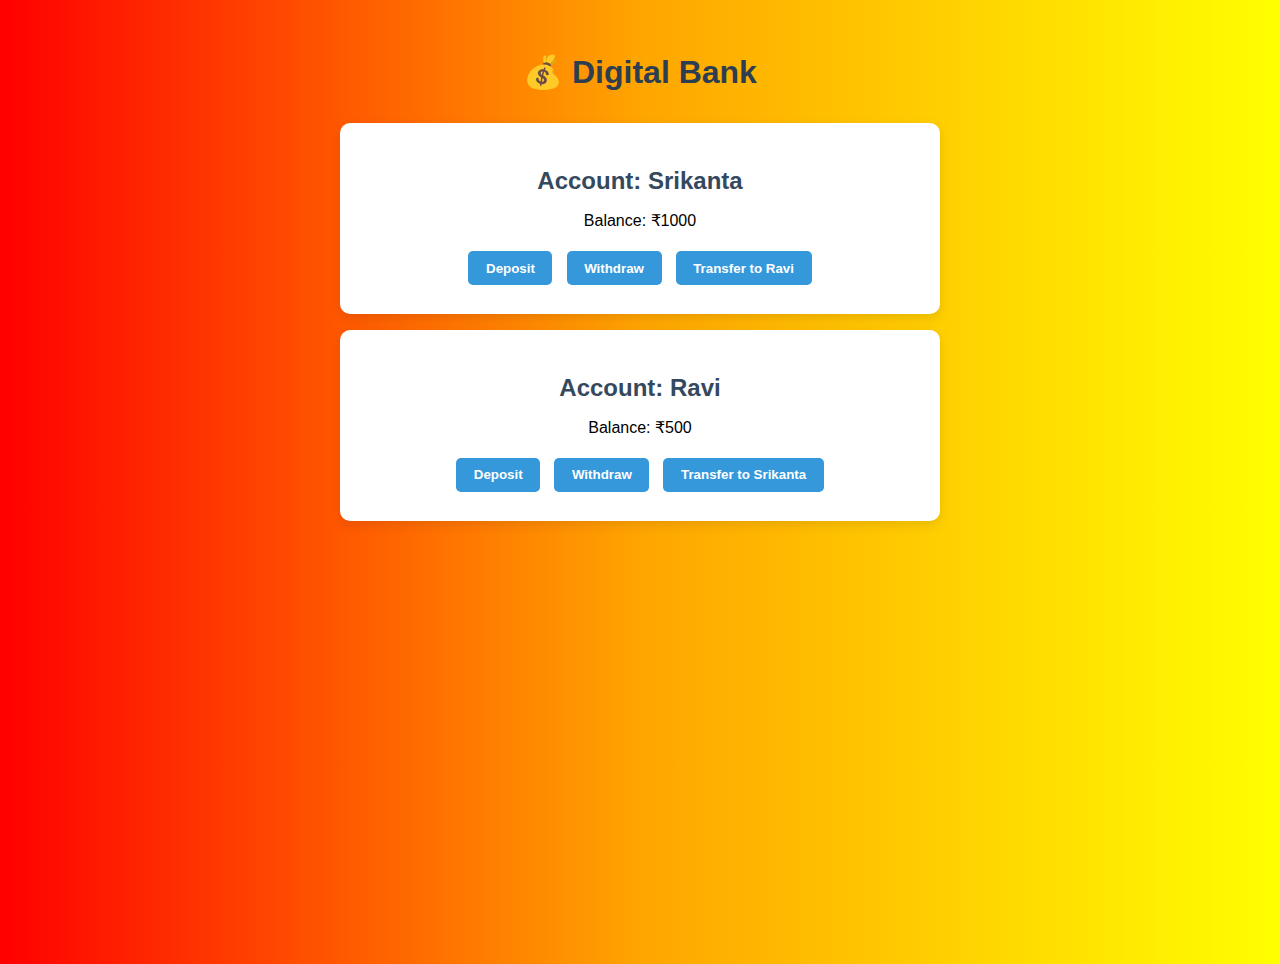
<file: index.html>
<!DOCTYPE html>
<html lang="en">
<head>
  <meta charset="UTF-8" />
  <meta name="viewport" content="width=device-width, initial-scale=1.0"/>
  <title>Digital Bank</title>
  <link rel="stylesheet" href="style.css" />
</head>
<body>
  <div class="bank-container">
    <h1>💰 Digital Bank</h1>

    <div class="account-card" id="account1">
      <h2>Account: Srikanta</h2>
      <p>Balance: ₹<span id="balance1">0</span></p>
      <button onclick="manualDeposit(1)">Deposit</button>
      <button onclick="manualWithdraw(1)">Withdraw</button>
      <button onclick="transferAmount(1, 2)">Transfer to Ravi</button>
    </div>

    <div class="account-card" id="account2">
      <h2>Account: Ravi</h2>
      <p>Balance: ₹<span id="balance2">0</span></p>
      <button onclick="manualDeposit(2)">Deposit</button>
      <button onclick="manualWithdraw(2)">Withdraw</button>
      <button onclick="transferAmount(2, 1)">Transfer to Srikanta</button>
    </div>
  </div>

  <script src="bank.js"></script>
</body>
</html>
</file>
<file: style.css>
body {
   background: linear-gradient(to right,red,orange,yellow);
  font-family: 'Segoe UI', sans-serif;
  /* background: #eef2f7; */
  margin: 0;
  padding: 2rem;
  display: flex;
  justify-content: center;
  height: 100vh;
}

.bank-container {
  width: 600px;
  text-align: center;
}

h1 {
  color: #2c3e50;
  margin-bottom: 2rem;
}

.account-card {
  background: white;
  padding: 1.5rem;
  margin: 1rem 0;
  border-radius: 10px;
  box-shadow: 0 4px 12px rgba(0,0,0,0.1);
  transition: 0.3s ease;
}

.account-card:hover {
  transform: scale(1.02);
}

.account-card h2 {
  color: #34495e;
  margin-bottom: 0.5rem;
}

button {
  margin: 0.3rem;
  padding: 0.6rem 1.1rem;
  background-color: #3498db;
  color: white;
  border: none;
  border-radius: 5px;
  font-weight: bold;
  cursor: pointer;
  transition: background-color 0.3s ease;
}

button:hover {
  background-color: #2980b9;
}
</file>
